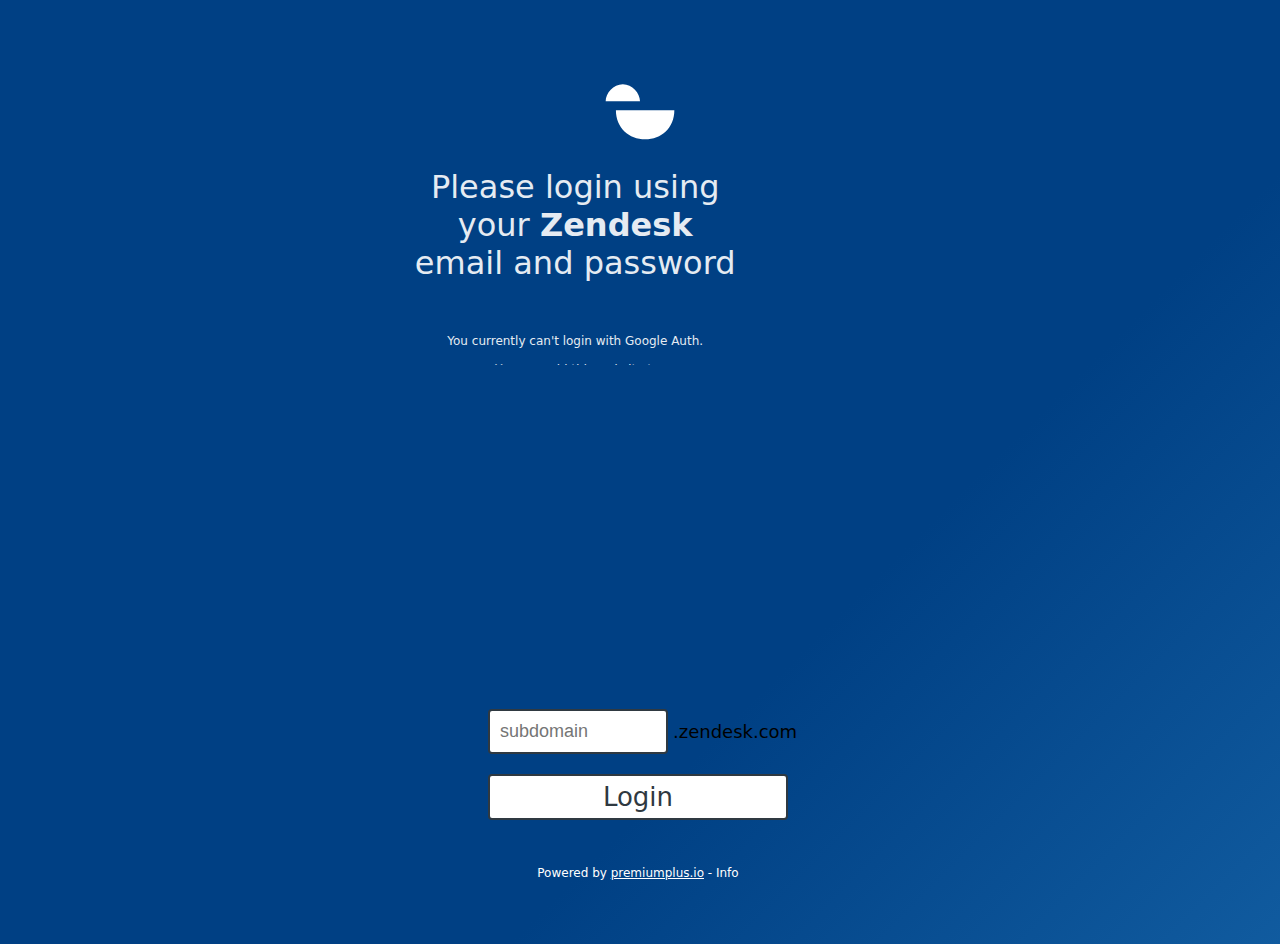
<file: index.html>
<html>
<head>
<!--code by Thomas Verschoren -->
	<meta charset="utf-8">
	<link rel="apple-touch-icon" href="https://garden.zendesk.com/favicons/talk/apple-touch-icon.png">
	<link rel="icon" href="https://garden.zendesk.com/favicons/talk/mask-icon.svg">

	<title>Talk Status</title>
	<meta content="viewport-fit=cover, width=device-width, initial-scale=1.0, minimum-scale=1.0, maximum-scale=1.0, user-scalable=no" name="viewport">
	<meta name="apple-mobile-web-app-capable" content="yes" />
	<meta name="apple-mobile-web-app-status-bar-style" content="black-translucent" />
	<link rel="stylesheet" href="style.css?20190321" type="text/css">
	<script src="https://cdnjs.cloudflare.com/ajax/libs/jquery/3.3.1/jquery.js"></script>
	<script src="main.js?20190321"></script>
<!-- Global site tag (gtag.js) - Google Analytics -->
<script async src="https://www.googletagmanager.com/gtag/js?id=UA-146062968-3"></script>
<script>
  window.dataLayer = window.dataLayer || [];
  function gtag(){dataLayer.push(arguments);}
  gtag('js', new Date());

  gtag('config', 'UA-146062968-3');
</script>

	<meta name="twitter:card" content="summary_large_image" />
	<meta name="twitter:site" content="@tverschoren" />
	<meta name="twitter:creator" content="@tverschoren" />
	<meta property="og:url" content="https://talk.premiumplus.io" />
	<meta property="og:title" content="Zendesk Talk Status" />
	<meta property="og:description" content="A web app to manage your Zendesk Talk status." />
	<meta property="og:image" content="https://garden.zendesk.com/favicons/talk/apple-touch-icon.png">

	</head>
<body>
	<div id=icon>
		<a onclick="init();">
			<svg xmlns="http://www.w3.org/2000/svg" width="72" height="72" focusable="false" viewBox="0 0 26 26">
				<path fill="#FFF" d="M6.8 3.3C3.4 3.3.6 6.5.6 9.5H13c0-3-2.8-6.2-6.2-6.2z"/>
				<path fill="#FFF" d="M14.9 23.2c5.8 0 10.5-4.1 10.5-10.5H4.3c0 6.4 4.8 10.5 10.6 10.5z"/>
			</svg>
		</a>
	</div>
	<div id="status_text">
		<h1>
			Hey <span id="user_name"></span>,<br><br>
			Your <strong>Zendesk Talk account</strong> is <span id="status_talk"></span><br>
			<span id="via_talk"></span>
		</h1>
	</div>
	<div id="login_text">
		<h1>
			Please login using<br>
			your <strong>Zendesk</strong><br>
			email and password
		</h1>
		<p class="disclaimer">
			You currently can't login with Google Auth.
			<br><br>
 			<em>You can add this website to <br>your homescreen as an app.</em>
		</p>
	</div>
	<div id="buy_text">
		<h1>
			Sorry,
			with our free version <br>
			you can only set your status to offline.
		</h1>
		<p>
			Go to our site to purchase the full version.
		</p>
	</div>
	<div id="info_text">
		<h1>
			Info
		</h1>
		<p>
			<strong>Token</strong><br>
			<span id="token_info"></span><br>
			<br>
			<strong>Domain</strong><br>
			<span id="domain_info"></span>
		</p>
		<p class="disclaimer">
			<em>
				We do not store or log any data about your Zendesk account.
				<br>We use Google Analytics to log traffic.
				<br><br>Hosted on GitHub, cached by Cloudflare.
			</em>
				<br><br><a id="bugfix" href="https://github.com/verschoren/talk_status/issues" target="_blank" style="color:#FFF; text-decoration:underline">Report a bug</a>
			<br><br>
		</p>
	</div>
	<div id="buttons">
		<a class="togglebutton red" id="offline" onclick="toggle('offline');">Offline</a>
		<a class="togglebutton orange" id="away" onclick="toggle('away');">I'm Away</a>
		<a class="togglebutton" id="client_change" onclick="toggle('client');">Change to Browser</a>
		<a class="togglebutton" id="phone_change" onclick="toggle('phone');">Change to Phone</a>
		<a class="togglebutton" id="client_online" onclick="toggle('client');">Online via Browser</a>
		<a class="togglebutton" id="phone_online" onclick="toggle('phone');">Online via Phone</a>
		<a class="togglebutton" id="reset" onclick="init();">Go Back</a>
		<a class="togglebutton" id="buy" href="https://premiumplus.io/shop/talk_status" target="_blank"">Buy Full Version</a>
		<a class="togglebutton" id="resetLogin" onclick="setButtons('login','');">Go Back</a>
		<a class="togglebutton red" id="logout" onclick="deleteToken();">Log Out</a>
	</div>
	<div class="bottom">
		<form id="loginform" onclick='init();'>
			<input type="text" id="subdomain" placeholder="subdomain"><span class="zendesk" autocapitalize="none">.zendesk.com</span>
		</form>
		<a class="togglebutton login" id="login" onclick='init();'>Login</a><br>
		<p class="small">Powered by <a href="https://premiumplus.io/" target="_blank">premiumplus.io</a> - <a onclick="getInfo();">Info</a><p>
	</div>
</body>
</file>
<file: style.css>
body{
	/* background-color: #1F73B7;*/
	background: linear-gradient(-45deg, #1F73B7, #1F73B7, #004084, #004084);
	text-align: center;
	margin: 8px;
	margin-top:75px;
	font-family: system-ui,-apple-system,BlinkMacSystemFont,Segoe UI,Roboto,Oxygen-Sans,Ubuntu,Cantarell,Helvetica Neue,Arial,sans-serif;
	background-size: 200% 200%;
	-webkit-animation: Gradient 15s ease infinite;
	-moz-animation: Gradient 15s ease infinite;
	animation: Gradient 15s ease infinite;
	margin-bottom: -44px;
	padding: env(safe-area-inset-top) env(safe-area-inset-right) env(safe-area-inset-bottom) env(safe-area-inset-left);
}

@-webkit-keyframes Gradient {
	0% {
		background-position: 0% 50%;
	}
	50% {
		background-position: 100% 50%;
	}
	100% {
		background-position: 0% 50%;
	}
}

@-moz-keyframes Gradient {
	0% {
		background-position: 0% 50%;
	}
	50% {
		background-position: 100% 50%;
	}
	100% {
		background-position: 0% 50%;
	}
}

@keyframes Gradient {
	0% {
		background-position: 0% 50%;
	}
	50% {
		background-position: 100% 50%;
	}
	100% {
		background-position: 0% 50%;
	}
}

h1 {
	color: #FFFFFF;
	font-weight: 400;
	font-size: 32px;
}

p {
	padding-top: 30px;
	color: #FFFFFF;
}

.togglebutton {	
	display: none;
	margin: 0 auto;
	transition: border-color .25s ease-in-out,box-shadow .1s ease-in-out,background-color .25s ease-in-out,color .25s ease-in-out;
	border: 2px solid #2F3941;
	border-radius: 4px;
	background-color: white;
	cursor: pointer;
	padding: 8px;
	min-width: 8.57143em;
	overflow: hidden;
	vertical-align: middle;
	text-align: center;
	text-decoration: none;
	text-overflow: ellipsis;
	line-height: 26px;
	white-space: nowrap;
	color: #2F3941;
	font-size: 26px;
	font-weight: 400;
	-webkit-font-smoothing: subpixel-antialiased;
	box-sizing: border-box;
	width: 100%;
	max-width: 300px;
	margin-bottom: 30px;
}

.togglebutton:hover {	
	background-color: #2F3941;
	color: #FFF;
}

.red {	
	border: 2px solid #EB4962;
	background-color: white;
	color: #EB4962;
}

.red:hover {	
	background-color: #EB4962;
	color: #FFF;
}

.orange {	
	border: 2px solid #F79A3E;
	background-color: white;
	color: #F79A3E;
}

.orange:hover {	
	background-color: #F79A3E;
	color: #FFF;
}


#login_text {
	display: block;
}

#status_text {
	display: none;
}

#buy_text{
	display:none;
}

#info_text {
	display:none;
}

.disclaimer {
	margin: 0px;
	text-align: center;
	font-size: 12px;
}

.bottom{
	display: block;
    position:absolute;
    bottom:10px;
    width: 100%;
    margin-left: -10px;
}

.login {
	display: block;
    position:absolute;
    left:50%;
    margin-left: -150px;
    bottom: 40px;
}

.small {
	margin: 0px;
	text-align: center;
	font-size: 12px;
    position: absolute;
	bottom: 10px;
    left:50%;
    margin-left: -150px;
	width: 300px;	
}

.small a {
	color: #FFF;
}

form {
	display: block;
    position:absolute;
    left:50%;
    margin-left: -150px;
    bottom: 120px;
    width: 100%;
    max-width: 300px;
}

input{
	width: 180px;
	float:left;
	border: 2px solid #2F3941;
	border-radius: 4px;
	background-color: white;
	padding: 10px;
	vertical-align: middle;
	text-decoration: none;
	line-height: 18px;
	white-space: nowrap;
	color: #2F3941;
	font-size: 18px;
	font-weight: 400;
}

.zendesk {
	width: 110px;
	float:left;
	text-align: left;
	padding: 5px;
	padding-top: 12px;
	font-size: 18px;
}
</file>
